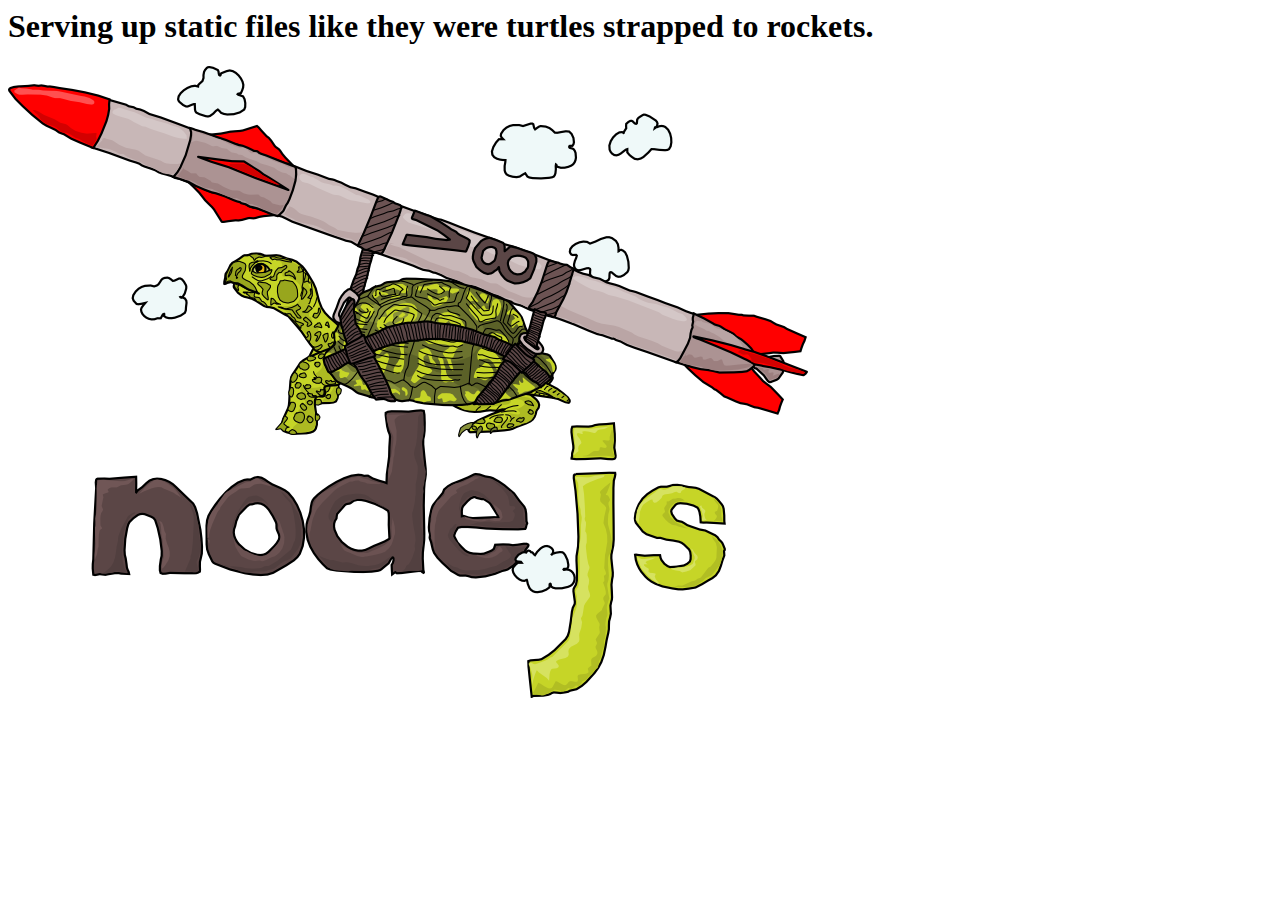
<file: firebaseApp/node_modules/http-server/public/index.html>
<html>
  <head>
    <title>node.js http server</title>
  </head>
  <body>

    <h1>Serving up static files like they were turtles strapped to rockets.</h1>

    <img src="./img/turtle.png"/>
  </body>
</html>
</file>
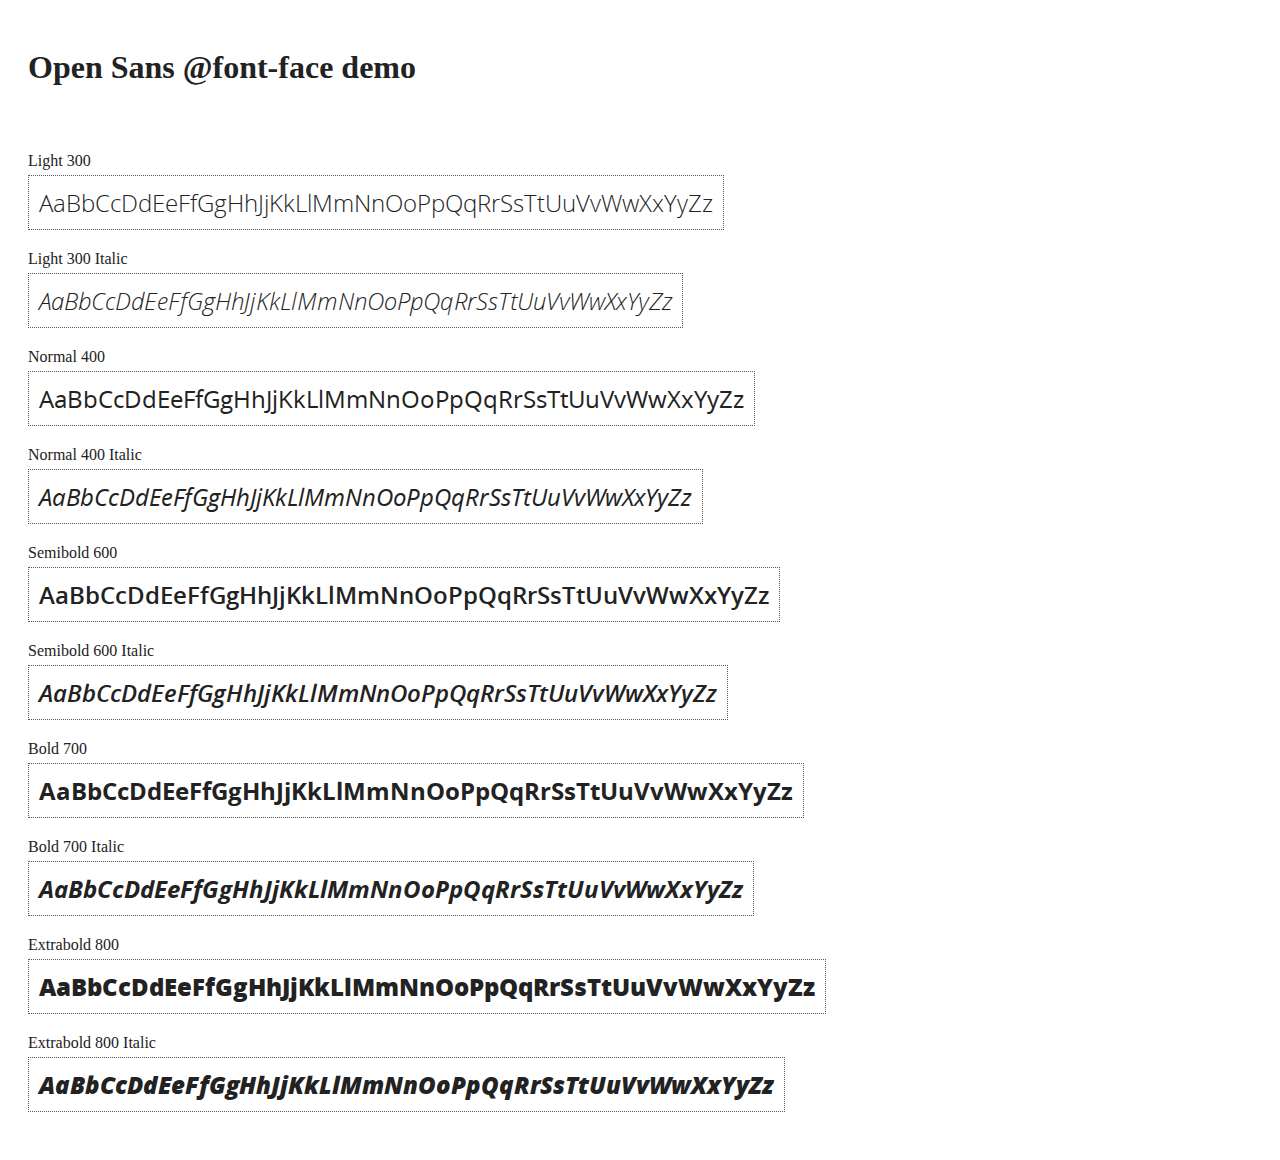
<file: firebaseApp/angular/docs/components/open-sans-fontface-1.0.4/index.html>
<!DOCTYPE html>
<html>
	<head>
		<title>Open Sans @font-face demo</title>
		<meta charset="UTF-8" />
		<link rel="stylesheet" href="open-sans.css" type="text/css" />
		<style>
		body {
			padding: 20px;
			color: #222;
			background: #fff;
		}

		span { display: block; }

		.font-demo {
			display: inline-block;
			margin: 5px 0 20px;
			padding: 10px;
			border: 1px dotted #555;
			font-family: 'Open Sans';
			font-size: 24px;
		}
		</style>
	</head>
	<body>
		<h1>Open Sans @font-face demo</h1>
		<div style="margin-bottom:20px">
			<iframe src="http://ghbtns.com/github-btn.html?user=FontFaceKit&amp;repo=open-sans&amp;type=watch&amp;count=true"
					style="width:110px;height:20px;border:0"></iframe>
			<iframe src="http://ghbtns.com/github-btn.html?user=FontFaceKit&amp;repo=open-sans&amp;type=fork&amp;count=true"
					style="width:95px;height:20px;border:0"></iframe>
		</div>

		<span>Light 300</span>
		<div class="font-demo" style="font-weight:300">
			AaBbCcDdEeFfGgHhJjKkLlMmNnOoPpQqRrSsTtUuVvWwXxYyZz
		</div>

		<span>Light 300 Italic</span>
		<div class="font-demo" style="font-weight:300;font-style:italic">
			AaBbCcDdEeFfGgHhJjKkLlMmNnOoPpQqRrSsTtUuVvWwXxYyZz
		</div>

		<span>Normal 400</span>
		<div class="font-demo">
			AaBbCcDdEeFfGgHhJjKkLlMmNnOoPpQqRrSsTtUuVvWwXxYyZz
		</div>

		<span>Normal 400 Italic</span>
		<div class="font-demo" style="font-style:italic">
			AaBbCcDdEeFfGgHhJjKkLlMmNnOoPpQqRrSsTtUuVvWwXxYyZz
		</div>

		<span>Semibold 600</span>
		<div class="font-demo" style="font-weight:600">
			AaBbCcDdEeFfGgHhJjKkLlMmNnOoPpQqRrSsTtUuVvWwXxYyZz
		</div>

		<span>Semibold 600 Italic</span>
		<div class="font-demo" style="font-weight:600;font-style:italic">
			AaBbCcDdEeFfGgHhJjKkLlMmNnOoPpQqRrSsTtUuVvWwXxYyZz
		</div>

		<span>Bold 700</span>
		<div class="font-demo" style="font-weight:700">
			AaBbCcDdEeFfGgHhJjKkLlMmNnOoPpQqRrSsTtUuVvWwXxYyZz
		</div>

		<span>Bold 700 Italic</span>
		<div class="font-demo" style="font-weight:700;font-style:italic">
			AaBbCcDdEeFfGgHhJjKkLlMmNnOoPpQqRrSsTtUuVvWwXxYyZz
		</div>

		<span>Extrabold 800</span>
		<div class="font-demo" style="font-weight:800">
			AaBbCcDdEeFfGgHhJjKkLlMmNnOoPpQqRrSsTtUuVvWwXxYyZz
		</div>

		<span>Extrabold 800 Italic</span>
		<div class="font-demo" style="font-weight:800;font-style:italic">
			AaBbCcDdEeFfGgHhJjKkLlMmNnOoPpQqRrSsTtUuVvWwXxYyZz
		</div>
	</body>
</html>
</file>
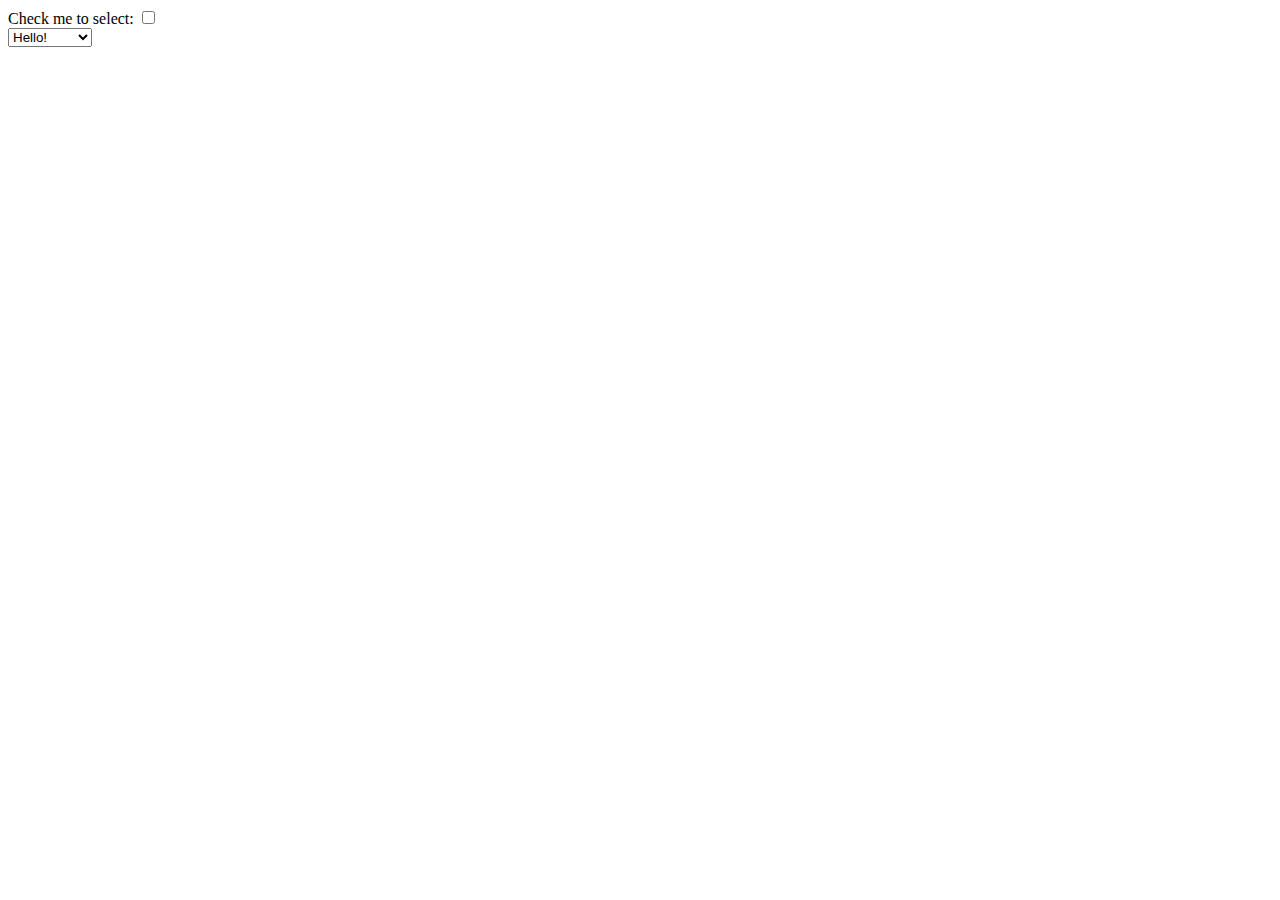
<file: firebaseApp/angular/docs/examples/example-example10/index.html>
<!doctype html>
<html lang="en">
<head>
  <meta charset="UTF-8">
  <title>Example - example-example10</title>
  

  <script src="../../../angular.min.js"></script>
  

  
</head>
<body ng-app="">
    Check me to select: <input type="checkbox" ng-model="selected"><br/>
  <select>
    <option>Hello!</option>
    <option id="greet" ng-selected="selected">Greetings!</option>
  </select>
</body>
</html>
</file>
<file: firebaseApp/angular/docs/components/open-sans-fontface-1.0.4/open-sans.css>
/* Open Sans @font-face kit */

/* BEGIN Light */
@font-face {
  font-family: 'Open Sans';
  src: url('fonts/Light/OpenSans-Light.eot');
  src: url('fonts/Light/OpenSans-Light.eot?#iefix') format('embedded-opentype'),
       url('fonts/Light/OpenSans-Light.woff') format('woff'),
       url('fonts/Light/OpenSans-Light.ttf') format('truetype'),
       url('fonts/Light/OpenSans-Light.svg#OpenSansLight') format('svg');
  font-weight: 300;
  font-style: normal;
}
/* END Light */

/* BEGIN Light Italic */
@font-face {
  font-family: 'Open Sans';
  src: url('fonts/LightItalic/OpenSans-LightItalic.eot');
  src: url('fonts/LightItalic/OpenSans-LightItalic.eot?#iefix') format('embedded-opentype'),
       url('fonts/LightItalic/OpenSans-LightItalic.woff') format('woff'),
       url('fonts/LightItalic/OpenSans-LightItalic.ttf') format('truetype'),
       url('fonts/LightItalic/OpenSans-LightItalic.svg#OpenSansLightItalic') format('svg');
  font-weight: 300;
  font-style: italic;
}
/* END Light Italic */

/* BEGIN Regular */
@font-face {
  font-family: 'Open Sans';
  src: url('fonts/Regular/OpenSans-Regular.eot');
  src: url('fonts/Regular/OpenSans-Regular.eot?#iefix') format('embedded-opentype'),
       url('fonts/Regular/OpenSans-Regular.woff') format('woff'),
       url('fonts/Regular/OpenSans-Regular.ttf') format('truetype'),
       url('fonts/Regular/OpenSans-Regular.svg#OpenSansRegular') format('svg');
  font-weight: normal;
  font-style: normal;
}
/* END Regular */

/* BEGIN Italic */
@font-face {
  font-family: 'Open Sans';
  src: url('fonts/Italic/OpenSans-Italic.eot');
  src: url('fonts/Italic/OpenSans-Italic.eot?#iefix') format('embedded-opentype'),
       url('fonts/Italic/OpenSans-Italic.woff') format('woff'),
       url('fonts/Italic/OpenSans-Italic.ttf') format('truetype'),
       url('fonts/Italic/OpenSans-Italic.svg#OpenSansItalic') format('svg');
  font-weight: normal;
  font-style: italic;
}
/* END Italic */

/* BEGIN Semibold */
@font-face {
  font-family: 'Open Sans';
  src: url('fonts/Semibold/OpenSans-Semibold.eot');
  src: url('fonts/Semibold/OpenSans-Semibold.eot?#iefix') format('embedded-opentype'),
       url('fonts/Semibold/OpenSans-Semibold.woff') format('woff'),
       url('fonts/Semibold/OpenSans-Semibold.ttf') format('truetype'),
       url('fonts/Semibold/OpenSans-Semibold.svg#OpenSansSemibold') format('svg');
  font-weight: 600;
  font-style: normal;
}
/* END Semibold */

/* BEGIN Semibold Italic */
@font-face {
  font-family: 'Open Sans';
  src: url('fonts/SemiboldItalic/OpenSans-SemiboldItalic.eot');
  src: url('fonts/SemiboldItalic/OpenSans-SemiboldItalic.eot?#iefix') format('embedded-opentype'),
       url('fonts/SemiboldItalic/OpenSans-SemiboldItalic.woff') format('woff'),
       url('fonts/SemiboldItalic/OpenSans-SemiboldItalic.ttf') format('truetype'),
       url('fonts/SemiboldItalic/OpenSans-SemiboldItalic.svg#OpenSansSemiboldItalic') format('svg');
  font-weight: 600;
  font-style: italic;
}
/* END Semibold Italic */

/* BEGIN Bold */
@font-face {
  font-family: 'Open Sans';
  src: url('fonts/Bold/OpenSans-Bold.eot');
  src: url('fonts/Bold/OpenSans-Bold.eot?#iefix') format('embedded-opentype'),
       url('fonts/Bold/OpenSans-Bold.woff') format('woff'),
       url('fonts/Bold/OpenSans-Bold.ttf') format('truetype'),
       url('fonts/Bold/OpenSans-Bold.svg#OpenSansBold') format('svg');
  font-weight: bold;
  font-style: normal;
}
/* END Bold */

/* BEGIN Bold Italic */
@font-face {
  font-family: 'Open Sans';
  src: url('fonts/BoldItalic/OpenSans-BoldItalic.eot');
  src: url('fonts/BoldItalic/OpenSans-BoldItalic.eot?#iefix') format('embedded-opentype'),
       url('fonts/BoldItalic/OpenSans-BoldItalic.woff') format('woff'),
       url('fonts/BoldItalic/OpenSans-BoldItalic.ttf') format('truetype'),
       url('fonts/BoldItalic/OpenSans-BoldItalic.svg#OpenSansBoldItalic') format('svg');
  font-weight: bold;
  font-style: italic;
}
/* END Bold Italic */

/* BEGIN Extrabold */
@font-face {
  font-family: 'Open Sans';
  src: url('fonts/ExtraBold/OpenSans-ExtraBold.eot');
  src: url('fonts/ExtraBold/OpenSans-ExtraBold.eot?#iefix') format('embedded-opentype'),
       url('fonts/ExtraBold/OpenSans-ExtraBold.woff') format('woff'),
       url('fonts/ExtraBold/OpenSans-ExtraBold.ttf') format('truetype'),
       url('fonts/ExtraBold/OpenSans-ExtraBold.svg#OpenSansExtrabold') format('svg');
  font-weight: 800;
  font-style: normal;
}
/* END Extrabold */

/* BEGIN Extrabold Italic */
@font-face {
  font-family: 'Open Sans';
  src: url('fonts/ExtraBoldItalic/OpenSans-ExtraBoldItalic.eot');
  src: url('fonts/ExtraBoldItalic/OpenSans-ExtraBoldItalic.eot?#iefix') format('embedded-opentype'),
       url('fonts/ExtraBoldItalic/OpenSans-ExtraBoldItalic.woff') format('woff'),
       url('fonts/ExtraBoldItalic/OpenSans-ExtraBoldItalic.ttf') format('truetype'),
       url('fonts/ExtraBoldItalic/OpenSans-ExtraBoldItalic.svg#OpenSansExtraboldItalic') format('svg');
  font-weight: 800;
  font-style: italic;
}
/* END Extrabold Italic */
</file>
